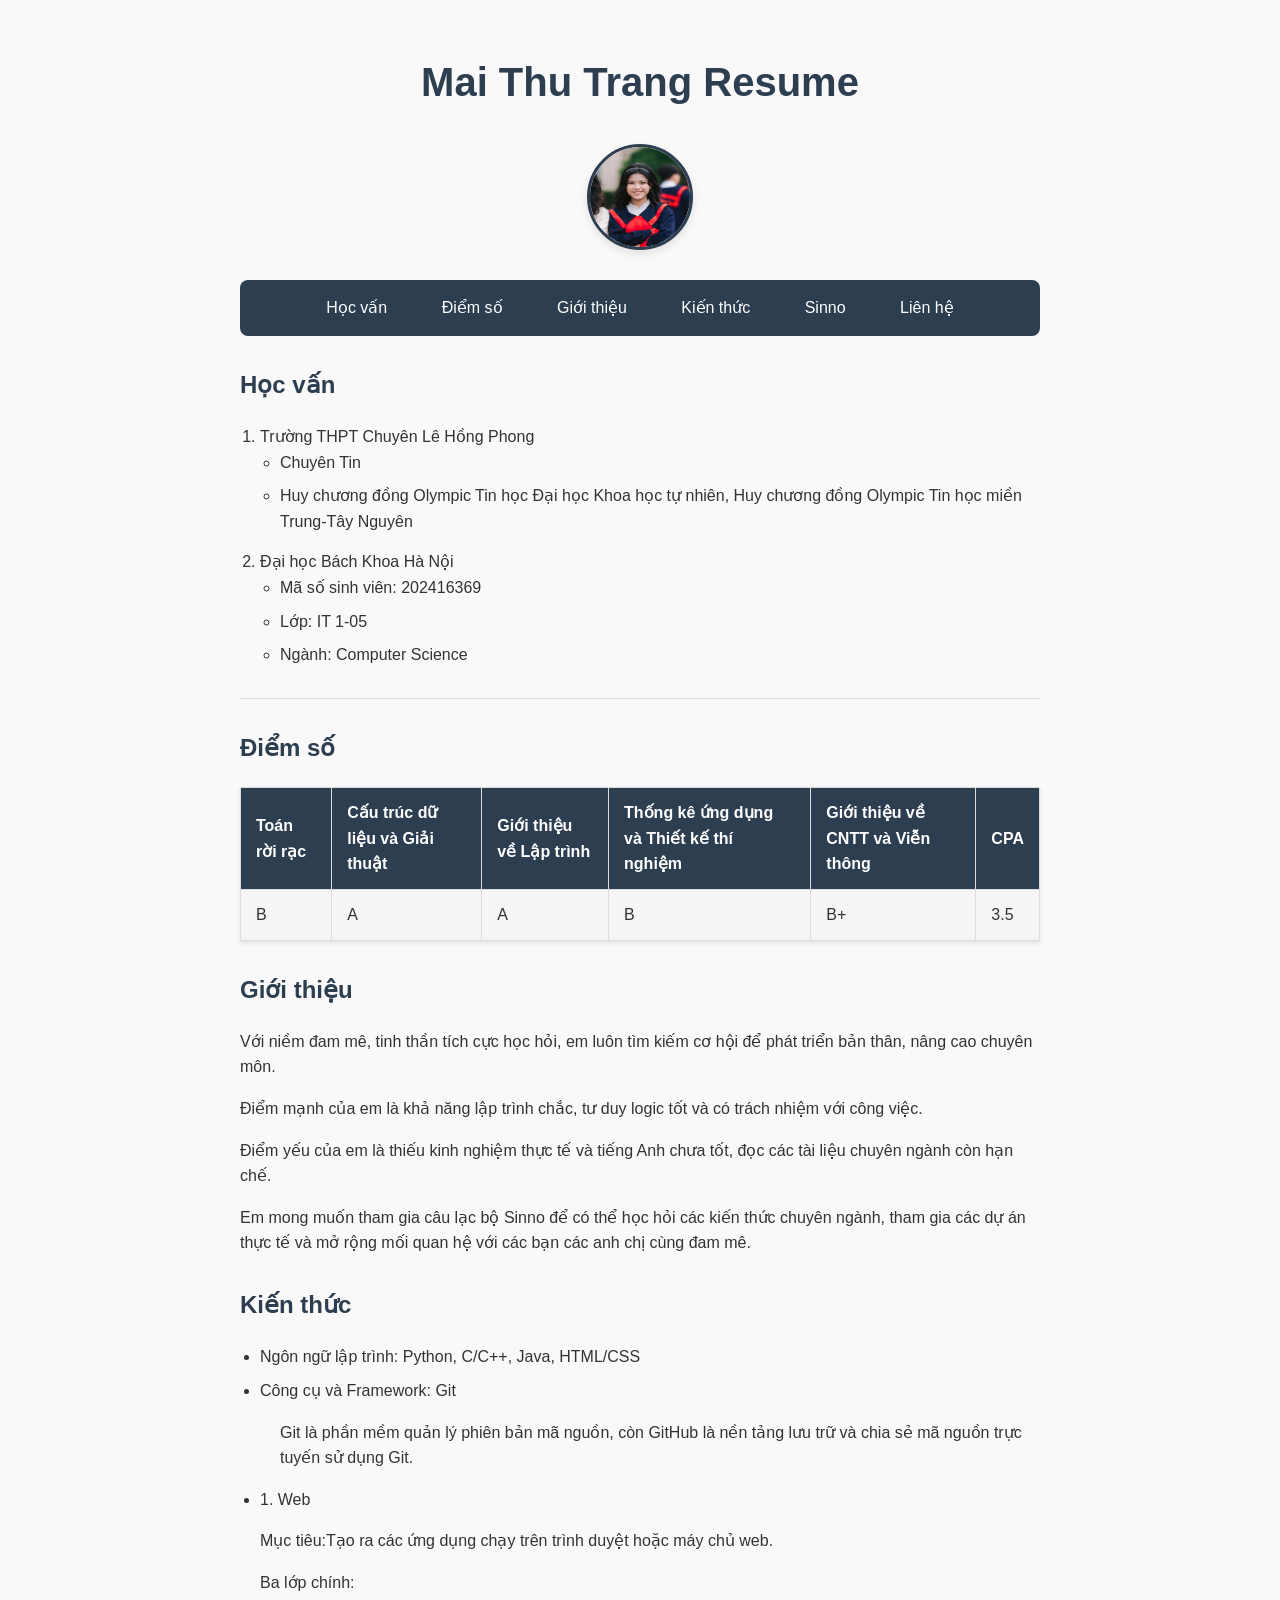
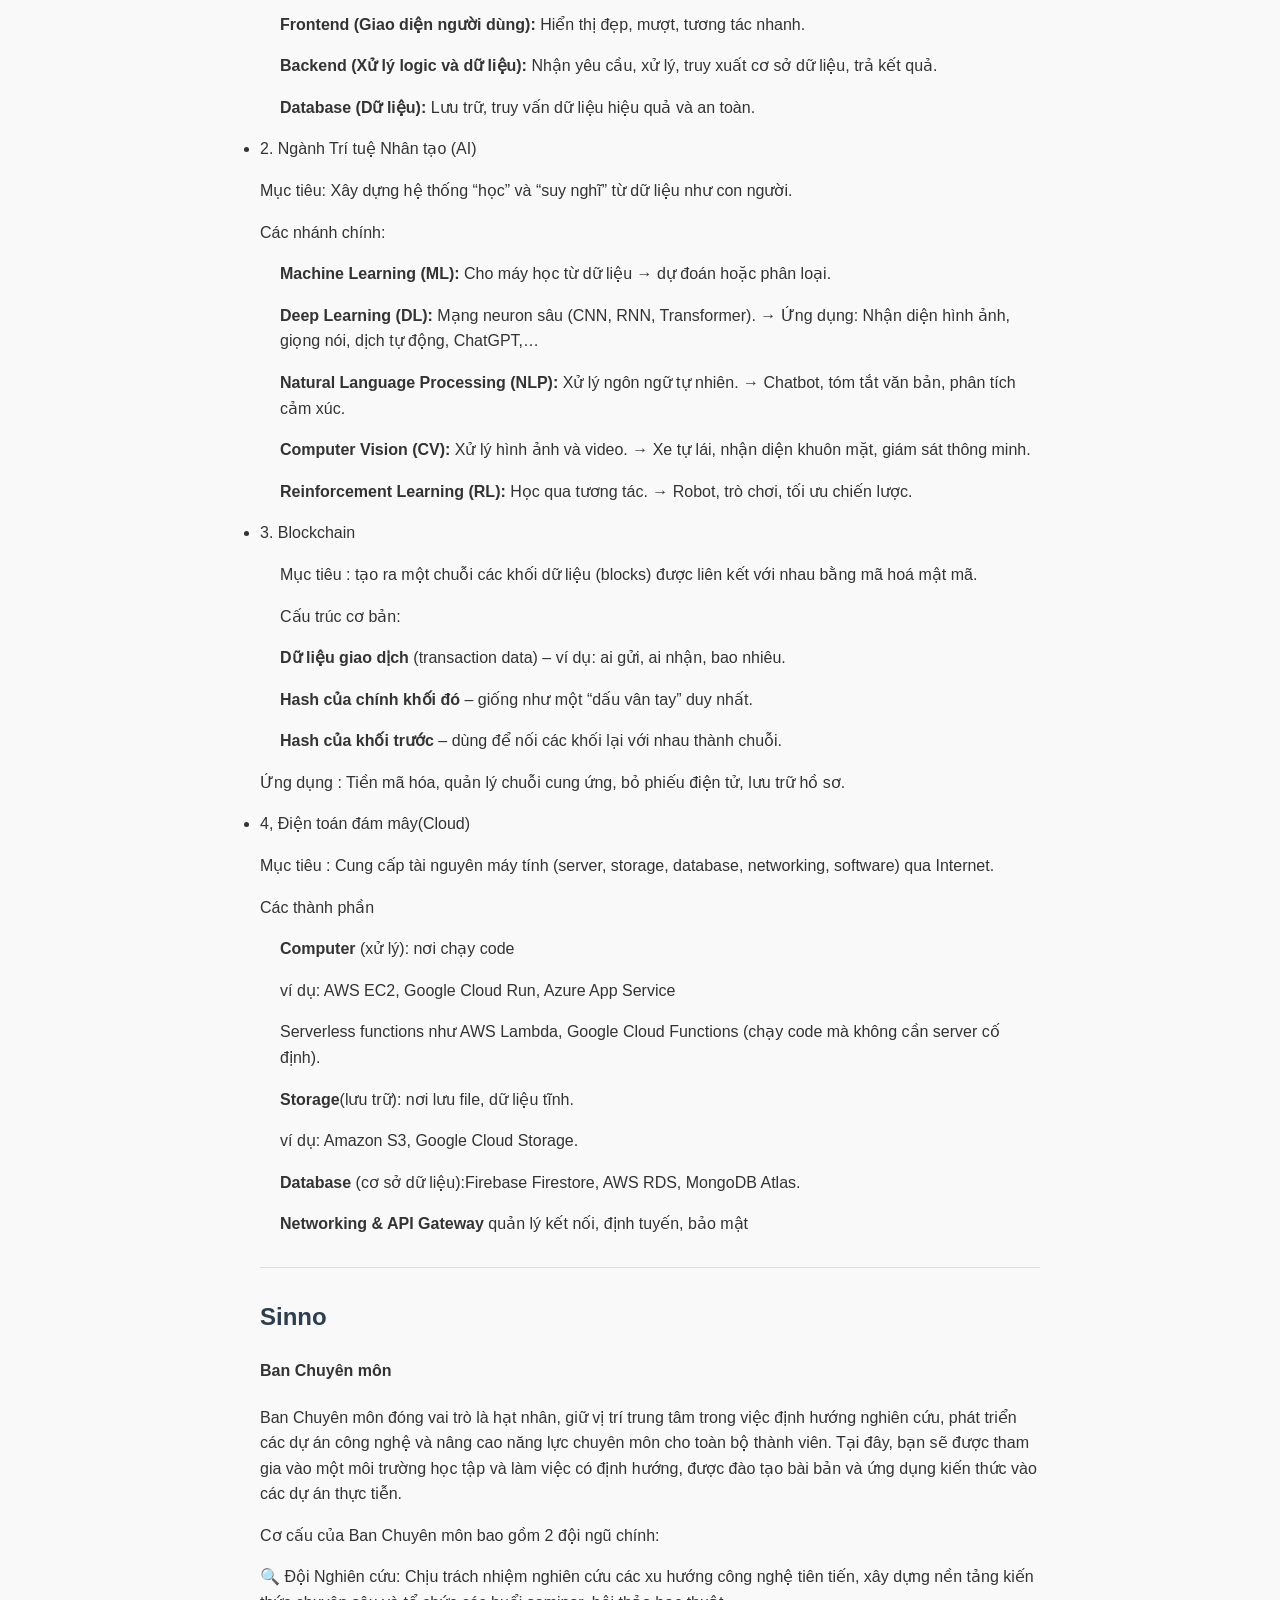
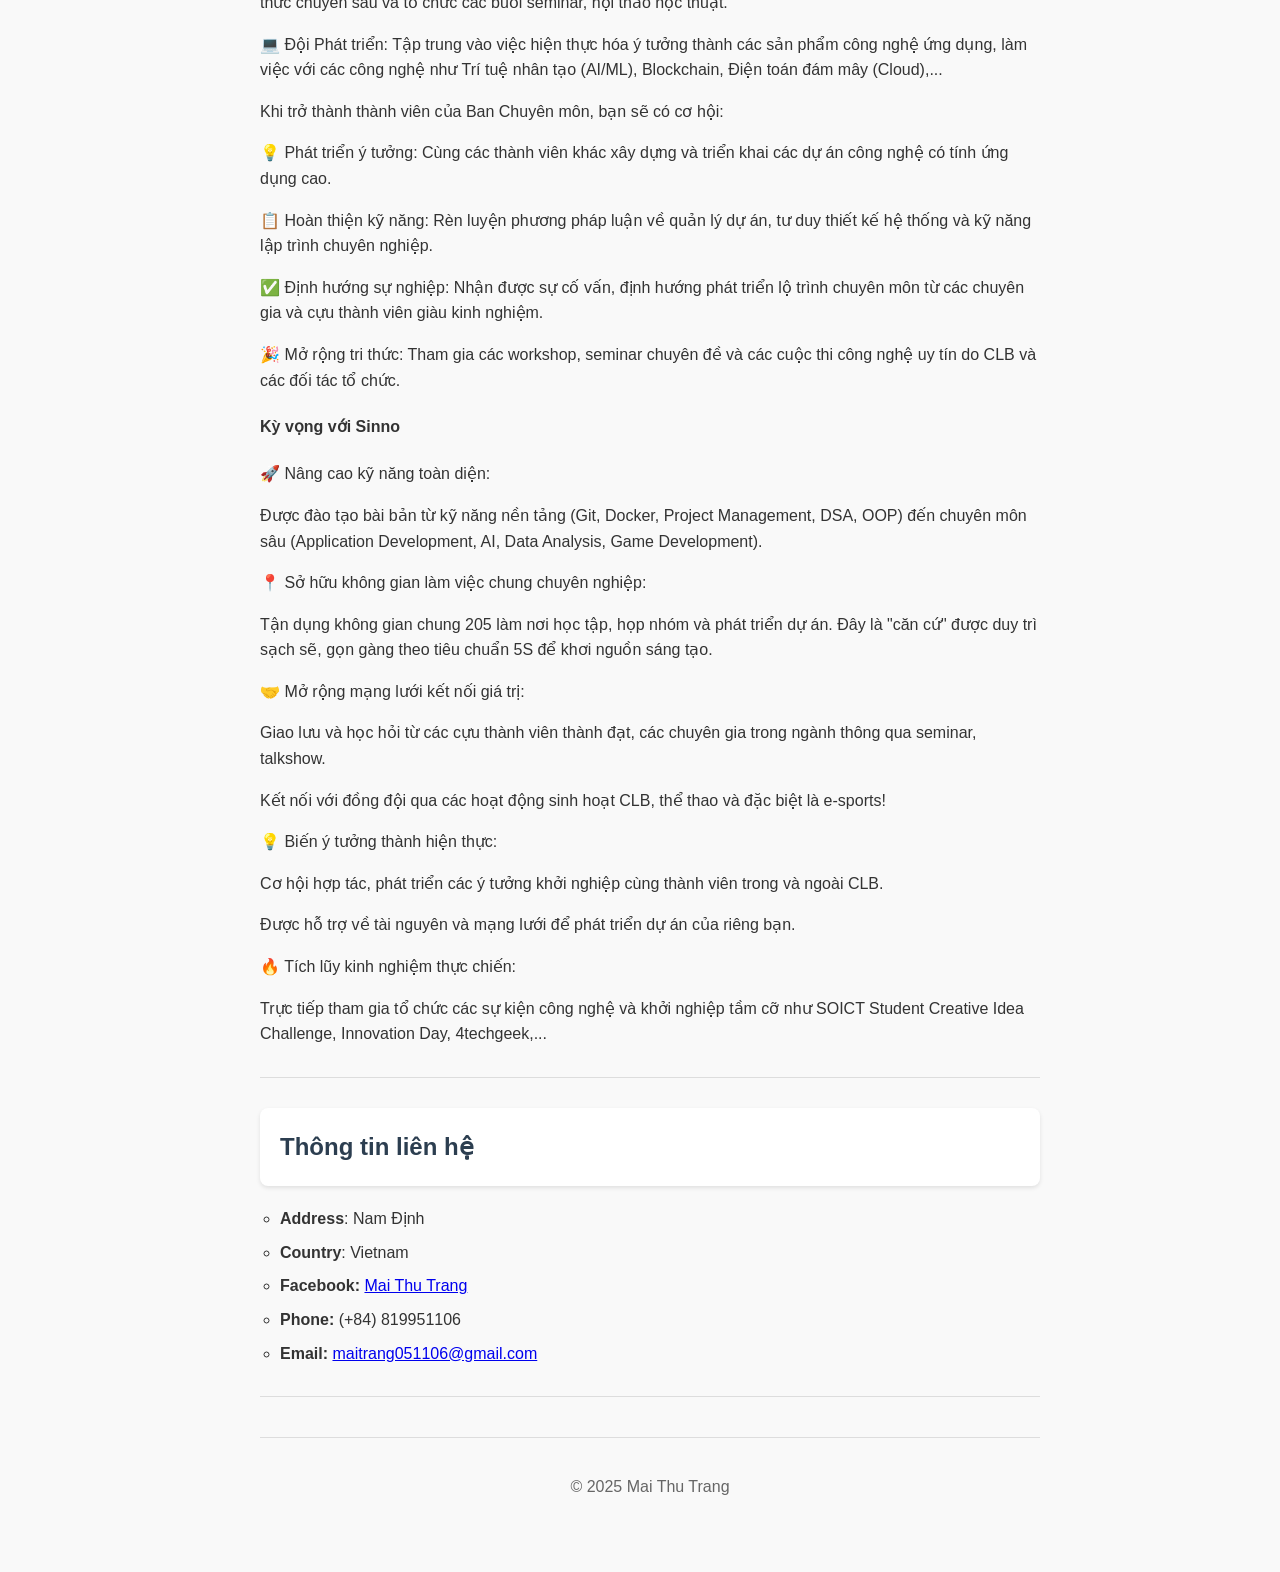
<file: index.html>
<!DOCTYPE html>
<html lang="en">
<head>
	<meta charset="utf-8"/>
	<meta name="description" content="My resume website"/>
	<meta name="author" content="Mai Trang"/>
	<meta name="viewport" content="width=device-width, initial-scale=1.0"/>
	<meta name="country" content="Vietnam"/>
	<title>Mai Trang Resume</title>
	<link rel="stylesheet" href="css/styles.css"/>
</head>
<body>
	
	<h1 id="menu_text">Mai Thu Trang Resume</h1>
	<img src="assets/photo.png" alt="My photo" width="100" height="100"/>
	<nav>
		<a href="#education">Học vấn</a>
		<a href="#score">Điểm số</a>
		<a href="#about">Giới thiệu</a>
		<a href="#iknow">Kiến thức</a>
		<a href="#Sinno">Sinno</a>
		<a href="#contact">Liên hệ</a>
	</nav>
	<h2 id="education">Học vấn</h2>
	<ol>
		<li>Trường THPT Chuyên Lê Hồng Phong
			<ul>
				<li>Chuyên Tin</li>
				<li>Huy chương đồng Olympic Tin học Đại học Khoa học tự nhiên, Huy chương đồng Olympic Tin học miền Trung-Tây Nguyên</li>
			</ul>
		</li>
		<li>Đại học Bách Khoa Hà Nội
			<ul>
				<li>Mã số sinh viên: 202416369</li>
				<li>Lớp: IT 1-05</li>
				<li>Ngành: Computer Science</li>
			</ul>
		</li>
	</ol>

	<hr>
	<h2 id="score">Điểm số</h2>

	<table border="1">
		<tr>
			<th>Toán rời rạc</th>
			<th>Cấu trúc dữ liệu và Giải thuật</th>
			<th>Giới thiệu về Lập trình</th>
			<th>Thống kê ứng dụng và Thiết kế thí nghiệm</th>
			<th>Giới thiệu về CNTT và Viễn thông</th>
			<th>CPA</th>
		</tr>
		<tr>
			<td>B</td>
			<td>A</td>
			<td>A</td>
			<td>B</td>
			<td>B+</td>
			<td>3.5</td>
		</tr>
	</table>
	<h2 id="about">Giới thiệu</h2>
	<p>Với niềm đam mê, tinh thần tích cực học hỏi, em luôn tìm kiếm cơ hội để phát triển bản thân, nâng cao chuyên môn.</p>
	<p>Điểm mạnh của em là khả năng lập trình chắc, tư duy logic tốt và có trách nhiệm với công việc.</p>
	<p>Điểm yếu của em là thiếu kinh nghiệm thực tế và tiếng Anh chưa tốt, đọc các tài liệu chuyên ngành còn hạn chế.</p>
	<p>Em mong muốn tham gia câu lạc bộ Sinno để có thể học hỏi các kiến thức chuyên ngành, tham gia các dự án thực tế và mở rộng mối quan hệ với các bạn các anh chị cùng đam mê.</p>
	<h2 id="iknow">Kiến thức</h2>
	<ul>
		<li>Ngôn ngữ lập trình: Python, C/C++, Java, HTML/CSS</li>
		<li>Công cụ và Framework: Git</li>
		<ul>
			<p>Git là phần mềm quản lý phiên bản mã nguồn, còn GitHub là nền tảng lưu trữ và chia sẻ mã nguồn trực tuyến sử dụng Git.</p>
		</ul>
		<li>1. Web</li>
		<p>Mục tiêu:Tạo ra các ứng dụng chạy trên trình duyệt hoặc máy chủ web.</p>
		<p>Ba lớp chính:</p>
		<ul>
			<p><strong>Frontend (Giao diện người dùng):</strong> Hiển thị đẹp, mượt, tương tác nhanh.</p>
			<p><strong>Backend (Xử lý logic và dữ liệu):</strong> Nhận yêu cầu, xử lý, truy xuất cơ sở dữ liệu, trả kết quả.</p>
			<p><strong>Database (Dữ liệu):</strong> Lưu trữ, truy vấn dữ liệu hiệu quả và an toàn.</p>
		</ul>
		<li>2. Ngành Trí tuệ Nhân tạo (AI)</li>
		<p>Mục tiêu: Xây dựng hệ thống “học” và “suy nghĩ” từ dữ liệu như con người.</p>
		<p>Các nhánh chính:</p>
		<ul>
			<p><strong>Machine Learning (ML):</strong> Cho máy học từ dữ liệu → dự đoán hoặc phân loại.</p>
			<p><strong>Deep Learning (DL):</strong> Mạng neuron sâu (CNN, RNN, Transformer).
				→ Ứng dụng: Nhận diện hình ảnh, giọng nói, dịch tự động, ChatGPT,…
			</p>
			<p><strong>Natural Language Processing (NLP):</strong> Xử lý ngôn ngữ tự nhiên.
				→ Chatbot, tóm tắt văn bản, phân tích cảm xúc.
			</p>
			<p><strong>Computer Vision (CV):</strong> Xử lý hình ảnh và video.
				→ Xe tự lái, nhận diện khuôn mặt, giám sát thông minh.
			</p>
			<p><strong>Reinforcement Learning (RL):</strong> Học qua tương tác.
				→ Robot, trò chơi, tối ưu chiến lược.
			</p>
		</ul>
		<li>3. Blockchain</li>
		<ul>
		<p>Mục tiêu : tạo ra một chuỗi các khối dữ liệu (blocks) được liên kết với nhau bằng mã hoá mật mã.</p>
		<p>Cấu trúc cơ bản:</p>
		<p><strong>Dữ liệu giao dịch </strong>(transaction data) – ví dụ: ai gửi, ai nhận, bao nhiêu.</p>
		<p><strong>Hash của chính khối đó </strong>– giống như một “dấu vân tay” duy nhất.</p>
		<p><strong>Hash của khối trước </strong>– dùng để nối các khối lại với nhau thành chuỗi.</p>
		</ul>
		<p>Ứng dụng : Tiền mã hóa, quản lý chuỗi cung ứng, bỏ phiếu điện tử, lưu trữ hồ sơ.</p>
		<li>4, Điện toán đám mây(Cloud)</li>
		<p> Mục tiêu : Cung cấp tài nguyên máy tính (server, storage, database, networking, software) qua Internet.</p>
		<p>Các thành phần</p>
		<ul>
		<p><strong>Computer</strong> (xử lý): nơi chạy code</p>
		<p>ví dụ: AWS EC2, Google Cloud Run, Azure App Service</p>
		<p>Serverless functions như AWS Lambda, Google Cloud Functions (chạy code mà không cần server cố định).</p>
		<p><strong>Storage</strong>(lưu trữ): nơi lưu file, dữ liệu tĩnh.</p>
		<p>ví dụ: Amazon S3, Google Cloud Storage.</p>
		<p><strong>Database</strong> (cơ sở dữ liệu):Firebase Firestore, AWS RDS, MongoDB Atlas.</p>
		<p><strong>Networking & API Gateway</strong> quản lý kết nối, định tuyến, bảo mật</p>
	</li>
	</ul>
	<hr>
	<h2 id="Sinno">Sinno</h2>
	<h4> Ban Chuyên môn </h4>
	<p>Ban Chuyên môn đóng vai trò là hạt nhân, giữ vị trí trung tâm trong việc định hướng nghiên cứu, phát triển các dự án công nghệ và nâng cao năng lực chuyên môn cho toàn bộ thành viên. Tại đây, bạn sẽ được tham gia vào một môi trường học tập và làm việc có định hướng, được đào tạo bài bản và ứng dụng kiến thức vào các dự án thực tiễn.</p>
	<p>Cơ cấu của Ban Chuyên môn bao gồm 2 đội ngũ chính:</p>
	<p>🔍 Đội Nghiên cứu: Chịu trách nhiệm nghiên cứu các xu hướng công nghệ tiên tiến, xây dựng nền tảng kiến thức chuyên sâu và tổ chức các buổi seminar, hội thảo học thuật.</p>
	<p>💻 Đội Phát triển: Tập trung vào việc hiện thực hóa ý tưởng thành các sản phẩm công nghệ ứng dụng, làm việc với các công nghệ như Trí tuệ nhân tạo (AI/ML), Blockchain, Điện toán đám mây (Cloud),...</p>
	<p>Khi trở thành thành viên của Ban Chuyên môn, bạn sẽ có cơ hội:</p>
	<p>💡 Phát triển ý tưởng: Cùng các thành viên khác xây dựng và triển khai các dự án công nghệ có tính ứng dụng cao.</p>
	<p>📋 Hoàn thiện kỹ năng: Rèn luyện phương pháp luận về quản lý dự án, tư duy thiết kế hệ thống và kỹ năng lập trình chuyên nghiệp.</p>
	<p>✅ Định hướng sự nghiệp: Nhận được sự cố vấn, định hướng phát triển lộ trình chuyên môn từ các chuyên gia và cựu thành viên giàu kinh nghiệm.</p>
	<p>🎉 Mở rộng tri thức: Tham gia các workshop, seminar chuyên đề và các cuộc thi công nghệ uy tín do CLB và các đối tác tổ chức.</p>
	<h4> Kỳ vọng với Sinno</h4>
	<p>🚀 Nâng cao kỹ năng toàn diện: </p>
	<p>Được đào tạo bài bản từ kỹ năng nền tảng (Git, Docker, Project Management, DSA, OOP) đến chuyên môn sâu (Application Development, AI, Data Analysis, Game Development).</p>
	<p>📍 Sở hữu không gian làm việc chung chuyên nghiệp:</p>
	<p>Tận dụng không gian chung 205 làm nơi học tập, họp nhóm và phát triển dự án. Đây là "căn cứ" được duy trì sạch sẽ, gọn gàng theo tiêu chuẩn 5S để khơi nguồn sáng tạo.</p>
	<p>🤝 Mở rộng mạng lưới kết nối giá trị:</p>
	<p>Giao lưu và học hỏi từ các cựu thành viên thành đạt, các chuyên gia trong ngành thông qua seminar, talkshow.</p>
	<p>Kết nối với đồng đội qua các hoạt động sinh hoạt CLB, thể thao và đặc biệt là e-sports!</p>
	<p>💡 Biến ý tưởng thành hiện thực:</p>
	<p>Cơ hội hợp tác, phát triển các ý tưởng khởi nghiệp cùng thành viên trong và ngoài CLB.</p>
	<p>Được hỗ trợ về tài nguyên và mạng lưới để phát triển dự án của riêng bạn.</p>
	<p>🔥 Tích lũy kinh nghiệm thực chiến:</p>
	<p>Trực tiếp tham gia tổ chức các sự kiện công nghệ và khởi nghiệp tầm cỡ như SOICT Student Creative Idea Challenge, Innovation Day, 4techgeek,... </p>
	<hr>
	<h2 id="contact">Thông tin liên hệ</h2>
	<ul>
		<li><strong>Address</strong>: Nam Định</li>
		<li><strong>Country</strong>: Vietnam</li>
		<li><strong>Facebook:</strong> <a href="https://www.facebook.com/trangmoshiyou/">Mai Thu Trang</a></li>
		<li><strong>Phone:</strong> (+84) 819951106</li>
		<li><strong>Email:</strong> <a href="mailto:maitrang051106@gmail.com">maitrang051106@gmail.com</a></li>
	</ul>
	<hr>
	<footer>
		<p>© 2025 Mai Thu Trang</p>
	</footer>
</body>
</html>
</file>
<file: css/styles.css>
/* Global styles */
body {
    font-family: 'Segoe UI', Arial, sans-serif;
    max-width: 800px;
    margin: 0 auto;
    padding: 20px;
    line-height: 1.6;
    color: #333;
    background-color: #f9f9f9;
}

/* Header styles */
h1, h2 {
    color: #2c3e50;
    margin-top: 30px;
    margin-bottom: 20px;
}

h1#menu_text {
    text-align: center;
    color: #2c3e50;
    font-size: 2.5em;
    margin-bottom: 30px;
}

/* Navigation styles */
nav {
    background-color: #2c3e50;
    padding: 15px;
    border-radius: 8px;
    margin: 20px 0;
    text-align: center;
}

nav a {
    color: white;
    text-decoration: none;
    margin: 0 15px;
    padding: 5px 10px;
    border-radius: 4px;
    transition: background-color 0.3s;
}

nav a:hover {
    background-color: #34495e;
}

/* Image styles */
img {
    border-radius: 50%;
    display: block;
    margin: 30px auto;
    box-shadow: 0 4px 8px rgba(0,0,0,0.1);
    border: 3px solid #2c3e50;
}

/* List styles */
ol, ul {
    padding-left: 20px;
}

ol > li {
    margin-bottom: 15px;
}

ul li {
    margin-bottom: 8px;
}

/* Table styles */
table {
    width: 100%;
    border-collapse: collapse;
    margin: 20px 0;
    background-color: white;
    box-shadow: 0 2px 4px rgba(0,0,0,0.1);
}

th, td {
    padding: 12px 15px;
    text-align: left;
    border: 1px solid #ddd;
}

th {
    background-color: #2c3e50;
    color: white;
}

tr:nth-child(even) {
    background-color: #f5f5f5;
}

/* Contact and Social Media sections */
#contact, #social {
    background-color: white;
    padding: 20px;
    border-radius: 8px;
    margin: 20px 0;
    box-shadow: 0 2px 4px rgba(0,0,0,0.1);
}

#social a {
    color: #2c3e50;
    text-decoration: none;
    transition: color 0.3s;
}

#social a:hover {
    color: #3498db;
}

/* Horizontal rule */
hr {
    border: none;
    height: 1px;
    background-color: #ddd;
    margin: 30px 0;
}

/* Footer styles */
footer {
    text-align: center;
    color: #666;
    margin-top: 40px;
    padding: 20px;
    border-top: 1px solid #ddd;
}

/* Responsive design */
@media (max-width: 600px) {
    body {
        padding: 10px;
    }
    
    nav a {
        display: block;
        margin: 5px 0;
    }
    
    table {
        font-size: 14px;
    }
    
    th, td {
        padding: 8px;
    }
    
    h1#menu_text {
        font-size: 2em;
    }
}
</file>
